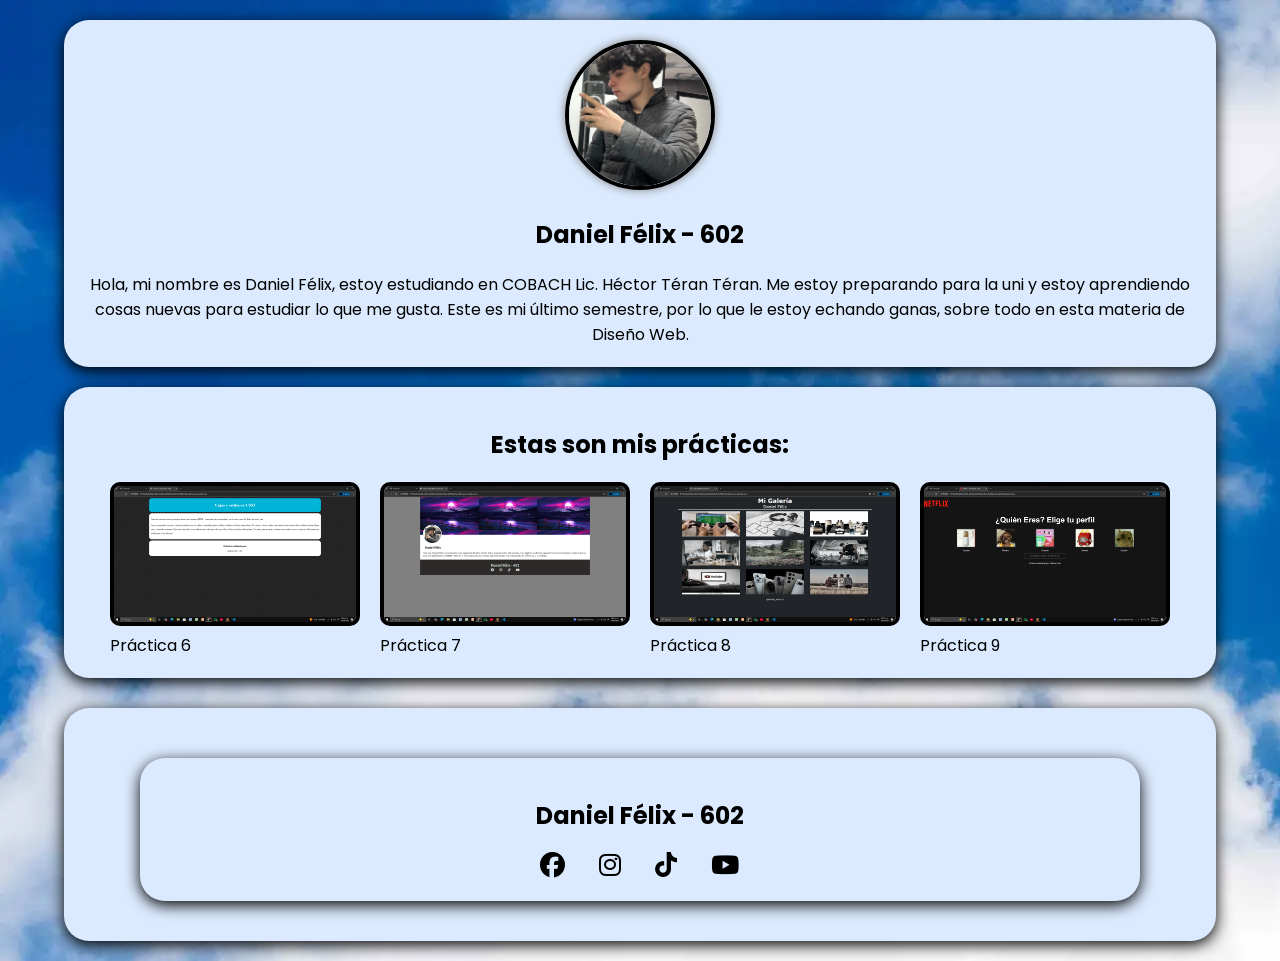
<file: index.html>
<!DOCTYPE html>
<html>
<head>
	<meta charset="utf-8">
	<meta name="viewport" content="width=device-width, initial-scale=1">
	<title>Portafolio</title>
	<link rel="stylesheet" type="text/css" href="portafolios/estilos.css">
	<link rel="stylesheet"
href="https://cdnjs.cloudflare.com/ajax/libs/font-awesome/6.5.2/css/all.min.css">
<link href="https://fonts.googleapis.com/css2?family=Poppins:wght@300;400;600;700&display=swap" rel="stylesheet">
</head>
<body>

	<header>
		<img src="portafolios/img/yo.PNG" width="300">
		<h2>Daniel Félix - 602</h2>
		<p>Hola, mi nombre es Daniel Félix, estoy estudiando en COBACH Lic. Héctor Téran Téran. Me estoy preparando para la uni y estoy aprendiendo cosas nuevas para estudiar lo que me gusta. Este es mi último semestre, por lo que le estoy echando ganas, sobre todo en esta materia de Diseño Web.</p>
	</header>


	<main>
		<div class="contenedor">
			<selection class="bienvenida">
			<h2>Estas son mis prácticas:</h2>
			</selection>

			<selection class="practicas">

				<div class="practica6">
				<a href="practica6/index.html">
				<img src="portafolios/img/practica6.png" width="250"></a>
				<p>Práctica 6</p>
				</div>


				<div class="practica7">
				<a href="practica7/index.html">
				<img src="portafolios/img/practica7.png" width="250"></a>
				<p>Práctica 7</p>
				</div>


				<div class="practica1">
				<a href="practica8/index.html">
				<img src="portafolios/img/practica8.png" width="250"></a>
				<p>Práctica 8</p>
				</div>


				<div class="practica9">
				<a href="netflix/index.html">
				<img src="portafolios/img/practica9.png" width="250"></a>
				<p>Práctica 9</p>
				</div>

			</selection>

		</div>
	</main>

	<footer>
		<footer>
    <h2>Daniel Félix - 602</h2>

    <i class="fa-brands fa-facebook"></i>
    <i class="fa-brands fa-instagram"></i>
    <i class="fa-brands fa-tiktok"></i>
    <i class="fa-brands fa-youtube"></i>
</footer>
	
	</footer>



</body>
</html>
</file>
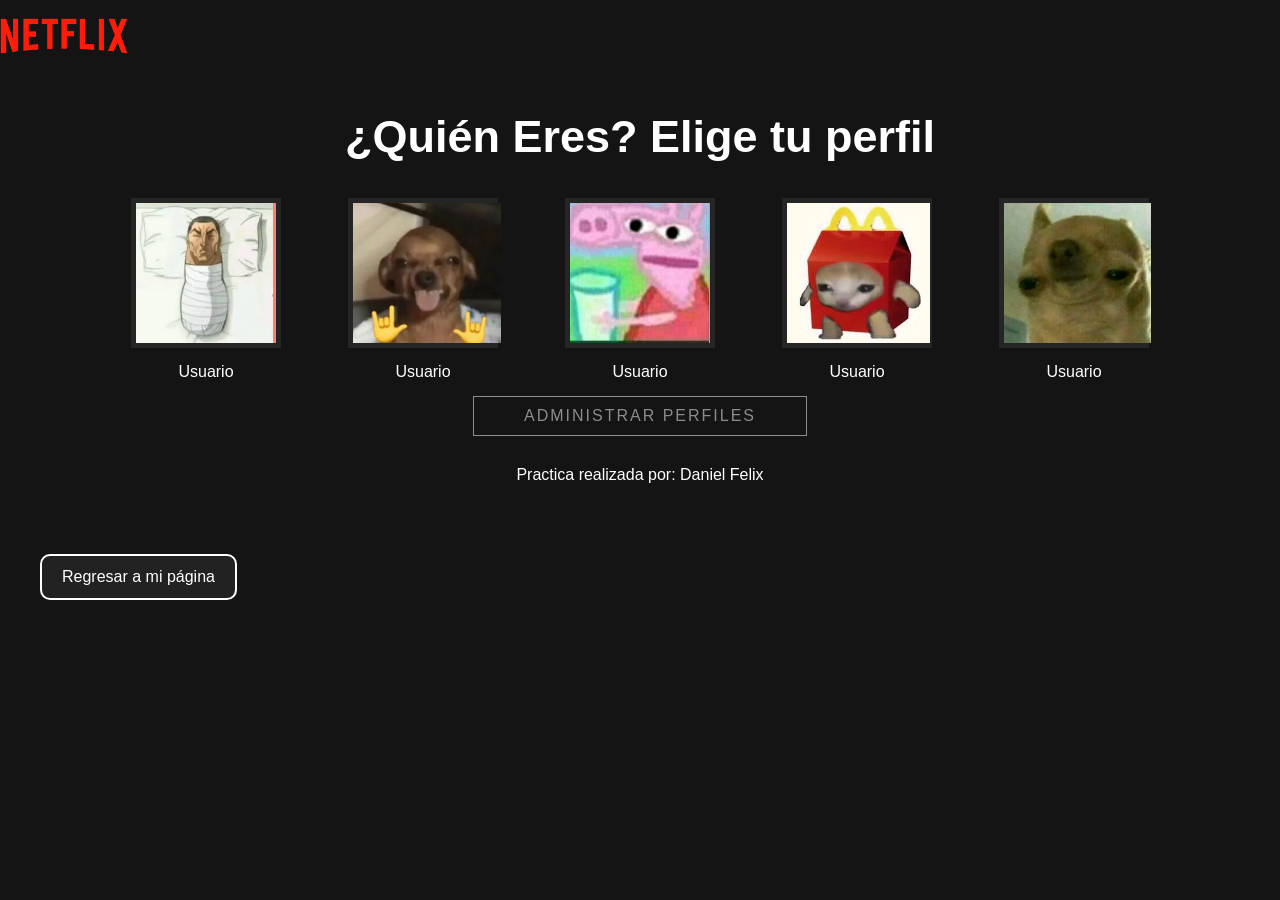
<file: netflix/index.html>
<!DOCTYPE html>
<html>
<head>
	<meta charset="utf-8">
	<meta name="viewport" content="width=device-width, initial-scale=1">
	<title>Netflix - Daniel félix - 602</title>
	<link rel="stylesheet" type="text/css" href="estilos/estilos.css">
	<link rel="icon" href="img/n.png">
</head>
<body>
	<div class="contenedor">
		<header>
			<div class="logo"> 
				<img src="img/netflix.png">
			</div>
		</header>

		<main>
			
			<div class="contenedor">
				<section class="bienvenida">
					<h1>¿Quién Eres? Elige tu perfil</h1>
				</section>

				<section class="perfiles">
					<div class="perfil">

					<div class="foto">
						<img src="img/baki.jpg">
					</div>


					<div class="nombre">
						<p>Usuario</p>
					</div>

					</div>


					
					<div class="perfil">

					<div class="foto">
						<img src="img/perro.jpg">
					</div>
					<div class="nombre">
						<p>Usuario</p>
					</div>

					</div>


					
					<div class="perfil">

					<div class="foto">
						<img src="img/peppa.jpg">
					</div>
					<div class="nombre">
						<p>Usuario</p>
					</div>

					</div>


					
					<div class="perfil">

					<div class="foto">
						<img src="img/meme.jpg">
					</div>
					<div class="nombre">
						<p>Usuario</p>
					</div>

					</div>


					
					<div class="perfil">

					<div class="foto">
						<img src="img/perrito.jpg">
					</div>
					<div class="nombre">
						<p>Usuario</p>
					</div>

					</div>



				</div>
				</section>

				<section class="boton">
					
					<a href="">ADMINISTRAR PERFILES</a>
				</section>


			</div>
		</main>
	

	<footer>
		<p>Practica realizada por: Daniel Felix</p>
	</footer>

	<a href="../index.html" class="volver"> Regresar a mi página</a>

</body>
</html>
</file>
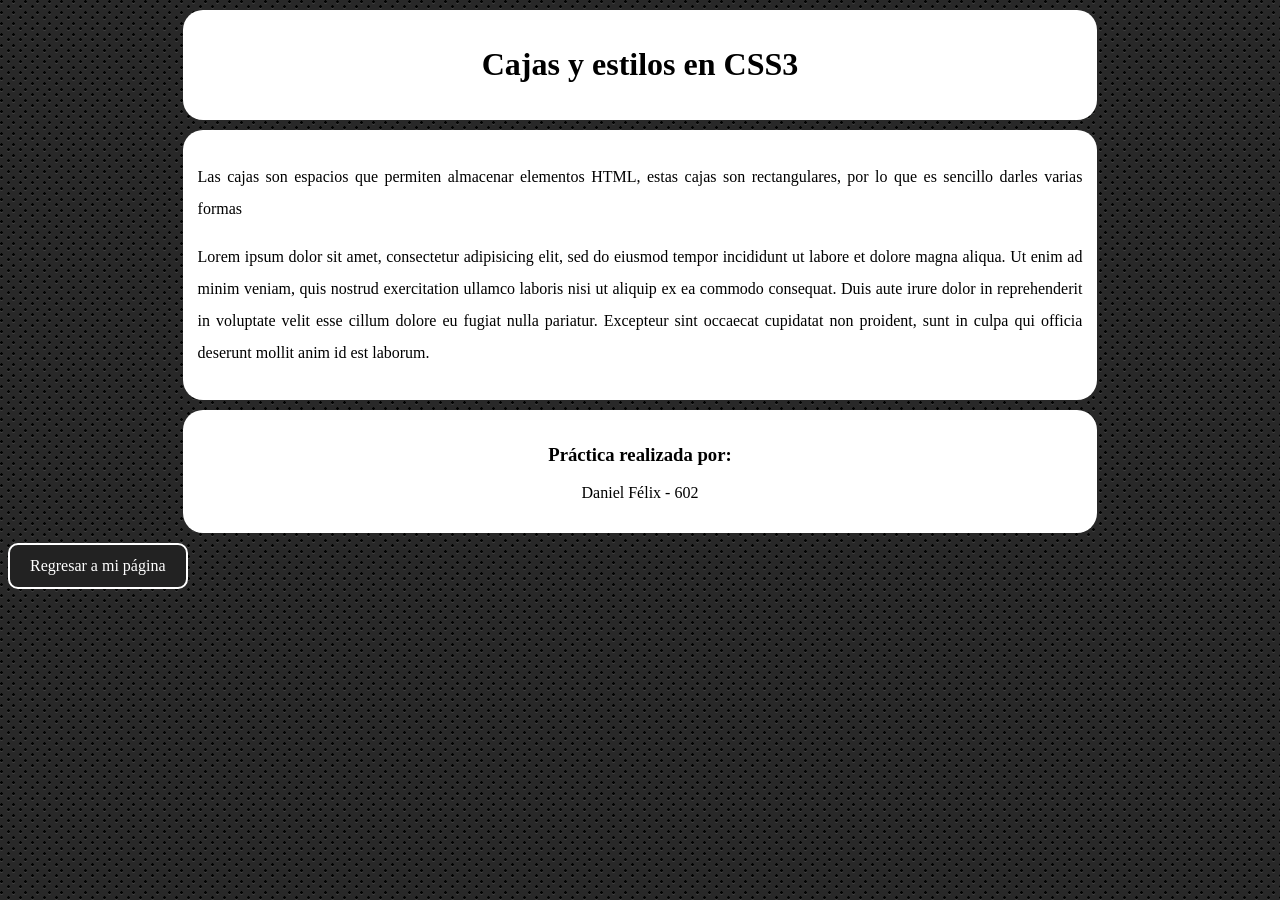
<file: practica6/index.html>
<!DOCTYPE html>
<html>
<head>
	<meta charset="utf-8">
	<meta name="viewport" content="width=device-width, initial-scale=1">
	<title>Fondos - Daniel Félix - 602</title>

	<link rel="stylesheet" type="text/css" href="estilos/fondo.css">
</head>
<body>

	<header>
		<h1>Cajas y estilos en CSS3</h1>
	</header>

	<main>
		<p>Las cajas son espacios que permiten almacenar elementos HTML, estas cajas son rectangulares, por lo que es sencillo darles varias formas</p>

		<p>Lorem ipsum dolor sit amet, consectetur adipisicing elit, sed do eiusmod
		tempor incididunt ut labore et dolore magna aliqua. Ut enim ad minim veniam,
		quis nostrud exercitation ullamco laboris nisi ut aliquip ex ea commodo
		consequat. Duis aute irure dolor in reprehenderit in voluptate velit esse
		cillum dolore eu fugiat nulla pariatur. Excepteur sint occaecat cupidatat non
		proident, sunt in culpa qui officia deserunt mollit anim id est laborum.</p>
	</main>

	<footer>
		
		<h3>Práctica realizada por:</h3>

		<p>Daniel Félix - 602</p>
	</footer>


	<a href="../index.html" class="volver"> Regresar a mi página</a>

</body>
</html>
</file>
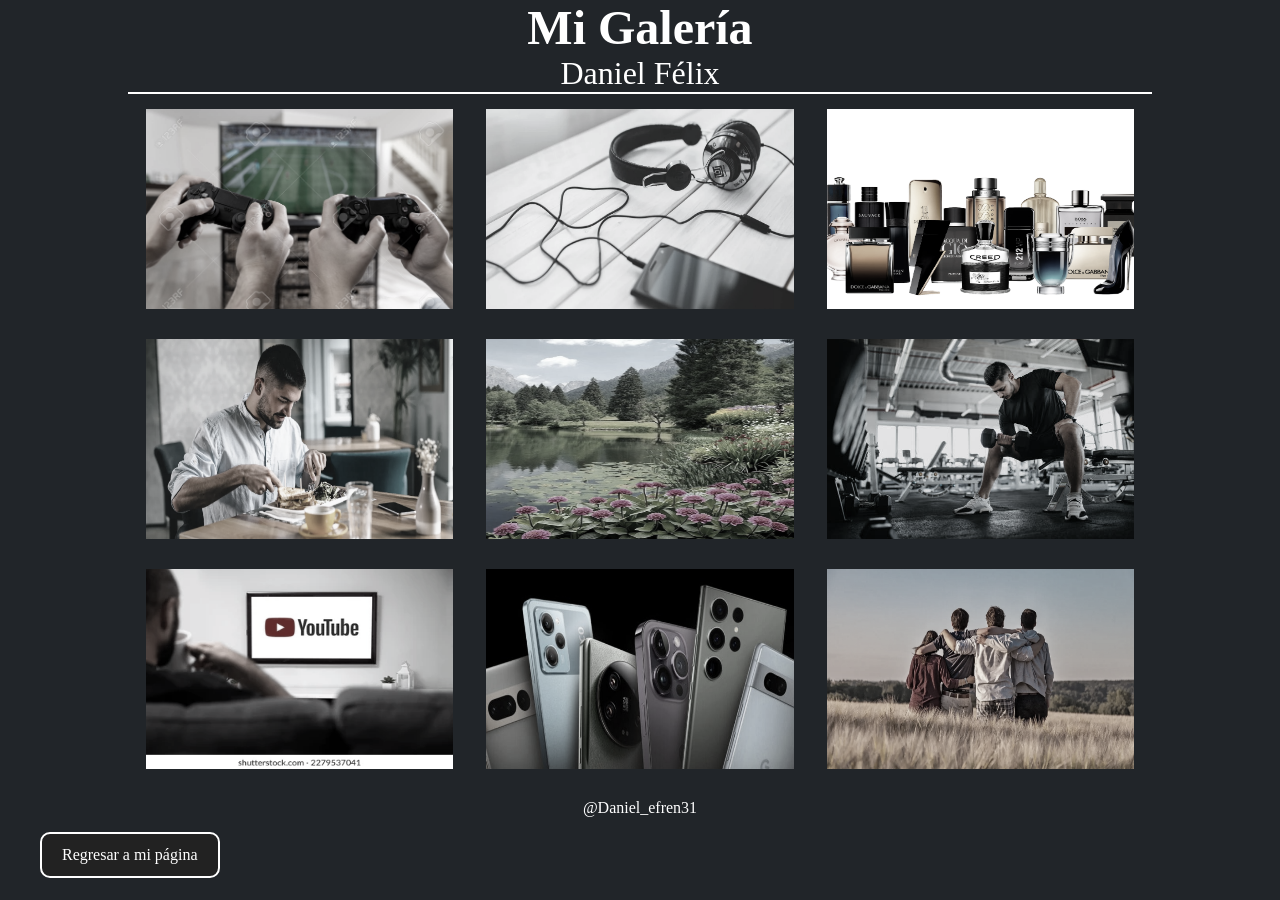
<file: practica8/index.html>
<!DOCTYPE html>
<html>
<head>
	<meta charset="utf-8">
	<meta name="viewport" content="width=device-width, initial-scale=1">
	<title>Galeria @Daniel_efren31</title>

	<link rel="stylesheet" type="text/css" href="estilos/galeria.css">
</head>
<body>

	<div class="contenedor">
		<header><h2>Mi Galería</h2>
		<p>Daniel Félix</p></header>
		<main>
			
			<div class="galeria">
				
				<div class="foto">
					<img src="img/videojuegos.jpg">
				</div>


				<div class="foto">
					<img src="img/musica.webp">
				</div>


				<div class="foto">
					<img src="img/perfumes.webp">
				</div>


				<div class="foto">
					<img src="img/comer.webp">
				</div>


				<div class="foto">
					<img src="img/paisajes.jpg">

				</div>


					<div class="foto">
					<img src="img/gym.jpg">
				</div>


				<div class="foto">
					<img src="img/videos.webp">
				</div>


				<div class="foto">
					<img src="img/celulares.jpg">
				</div>


				<div class="foto">
					<img src="img/amigos.webp">
				</div>


				</div>
			</div>
		</main>

		<footer>
			<p>@Daniel_efren31</p>
		</footer>

	</div>

	<a href="../index.html" class="volver"> Regresar a mi página</a>
</body>
</html>
</file>
<file: portafolios/estilos.css>
*{
    margin: 0;
    padding: 0;
    box-sizing: border-box;
}

body{
    font-family: 'Poppins', sans-serif;
    background-image: url(../portafolios/img/fondo.webp);
}

header{
    width: 90%;
    margin: 20px auto;
    padding: 20px;
    text-align: center;
    background: #dbeafe;
    margin-block-start: ;
    border-radius: 25px;
    box-shadow: 0 4px 15px;
}


header img{
    border-radius: 100%;
    width: 150px;
    height: 150px;
    border: 4px solid black;
    object-fit: cover;
    box-shadow: 0 0 10px gray;
    transition: 0.3s;
}


header img:hover{
    transform: scale(1.08);
}


.practicas{
    display: flex;
    justify-content: center;
    gap: 20px;
    flex-wrap: wrap;


}

.practicas img{
    transition: 0.3s;
    border-radius: 10px;
    border: 4px solid black;
}


.practicas img:hover{
    transform: scale(1.05);
    box-shadow: 0 0 10px gray;
     border: 4px solid white;
}



h2{
	margin: 20px 0;
}





}


.volver{
    display: inline-block;
    padding: 12px 20px;
    margin: 20px;
    background: #222;
    color: white;
    text-decoration: none;
    border: 2px solid white;
    border-radius: 10px;
    font-weight: bold;
    transition: 0.5s;
}

.volver:hover{
    background: white;
    color: black;
}


main{
    width: 90%;
    margin: 20px auto;
    background: #dbeafe;
    border-radius: 25px;
    box-shadow: 0 0 15px rgba(0,0,0,0.15);
    padding: 20px;
    box-shadow: 0 4px 15px;
}

main h2{
    text-align: center;
    margin-botto
}






footer{
    background: #dbeafe;
    width: 90%;
    color: black;
    text-align: center;
    padding: 20px;
    margin: 20px auto;
    margin-top: 30px;
    border-radius: 25px;
    box-shadow: 0 4px 15px;

}

footer i{
    font-size: 25px;
    margin: 0 15px;
}
</file>
<file: netflix/estilos/estilos.css>
*{
	margin: 0;
	padding: 0;
	box-sizing: border-box;
}

body{
	background: #141414;
	color: white;
	font-family: Arial;
}

/*Aqui acomodamos mas tarde el header*/


header .logo img{
	width: 10%;
}

main .contenedor{
	width: 90%;
	margin: 0 auto;
	background: #141414;
}

main .perfil .foto{
	width: 150px;
	height: 150px;
	background: salmon;
	border: 5px solid #262525;
}

main .perfil .foto:hover{
	border: 5px solid white;
	transition: 0.5s;
}

main .perfiles{
	display: flex;
	justify-content: space-evenly;
}

main .perfiles .nombre{
margin: 15px 0;
text-align: center;
}

main .bienvenida{
	text-align: center;
	margin: 35px;
	font-size: 30px;
}

.boton a{
	color: #8c8c8c;
	text-decoration: none;
	border: 1px solid #8c8c8c;
	padding: 10px 50px;
	display: inline-block;
	text-align: center;
	letter-spacing: 2px;
}

.boton a:hover{
	color: white;
	border: 1px solid white;
	transition: 0.5s;
}

main .boton{
	text-align: center;
	margin: 10px 50;
}

footer{
	text-align: center;
	padding: 30px;
}

main .perfiles .foto img{
	width: 100;
	height: 100%;
}

.volver{
    display: inline-block;
    padding: 12px 20px;
    background: #222;
    color: white;
    text-decoration: none;
    border: 2px solid white;
    border-radius: 10px;
    transition: 0.3s;
    margin-top: 40px;
    margin-left: 40px;
}

.volver:hover{
	transform: scale(1.1);
}
</file>
<file: practica6/estilos/fondo.css>
body{
	background: url("../img/fondo.png");
}

header, main, footer{
	background: white ;
	width: 70%;
	margin: 10px auto;
	padding: 15px;
	border-radius: 20px;
}



/*Centrar Texto en deader y footer*/

header, footer{
	text-align: center;
}

/*texto de caja main, justificado y con mayor interlineado*/

main p{
	text-align: justify;
	line-height: 32px;
}

header:hover{
  background: #00b4d8;
  color: white;
}

main:hover{
  background: #9d0208;
  color: white;
}

footer:hover{
  background: #9ef01a;
  color: white;
}


.volver{
    display: inline-block;
    padding: 12px 20px;
    background: #222;
    color: white;
    text-decoration: none;
    border: 2px solid white;
    border-radius: 10px;
}


.volver{
    display: inline-block;
    padding: 12px 20px;
    background: #222;
    color: white;
    text-decoration: none;
    border: 2px solid white;
    border-radius: 10px;
    transition: 0.3s;
}

.volver:hover{
    transform: scale(1.1);
}
</file>
<file: practica8/estilos/galeria.css>
*{
	padding: 0;
	margin: 0;
	box-sizing: border-box;
}

body{
	background: #212529;
}

.contenedor{
	background: #212529;
	width: 80%;
	margin: 0 auto;
}

main .galeria .foto{
	width: 30%;
	height: 200px;
	background: skyblue;
	margin: 15px;
}

/*PADRE*/

main .galeria{
	display: flex;

	flex-wrap: wrap;

	justify-content: space-evenly;
}

/*ACOMODAMOS LA FOTO*/

main .galeria .foto img{
	width: 100%;
	height: 100%;
	filter: grayscale(80%);
}

main .galeria .foto img:hover{
	filter: grayscale(0);
	border: 1px solid white;
}

header{
	color: white;
	text-align: center;
	font-family: verdana;
	font-size: 2em;
	border-bottom: 2px solid white;
}

footer{
color:white;
font-family: verdana;
text-align: center;
padding: 15px;
}

.volver{
    display: inline-block;
    padding: 12px 20px;
    background: #222;
    color: white;
    text-decoration: none;
    border: 2px solid white;
    border-radius: 10px;
    transition: 0.3s;
    margin-top: 0px;
    margin-left: 40px;
}

.volver:hover{
	transform: scale(1.1);
}
</file>
